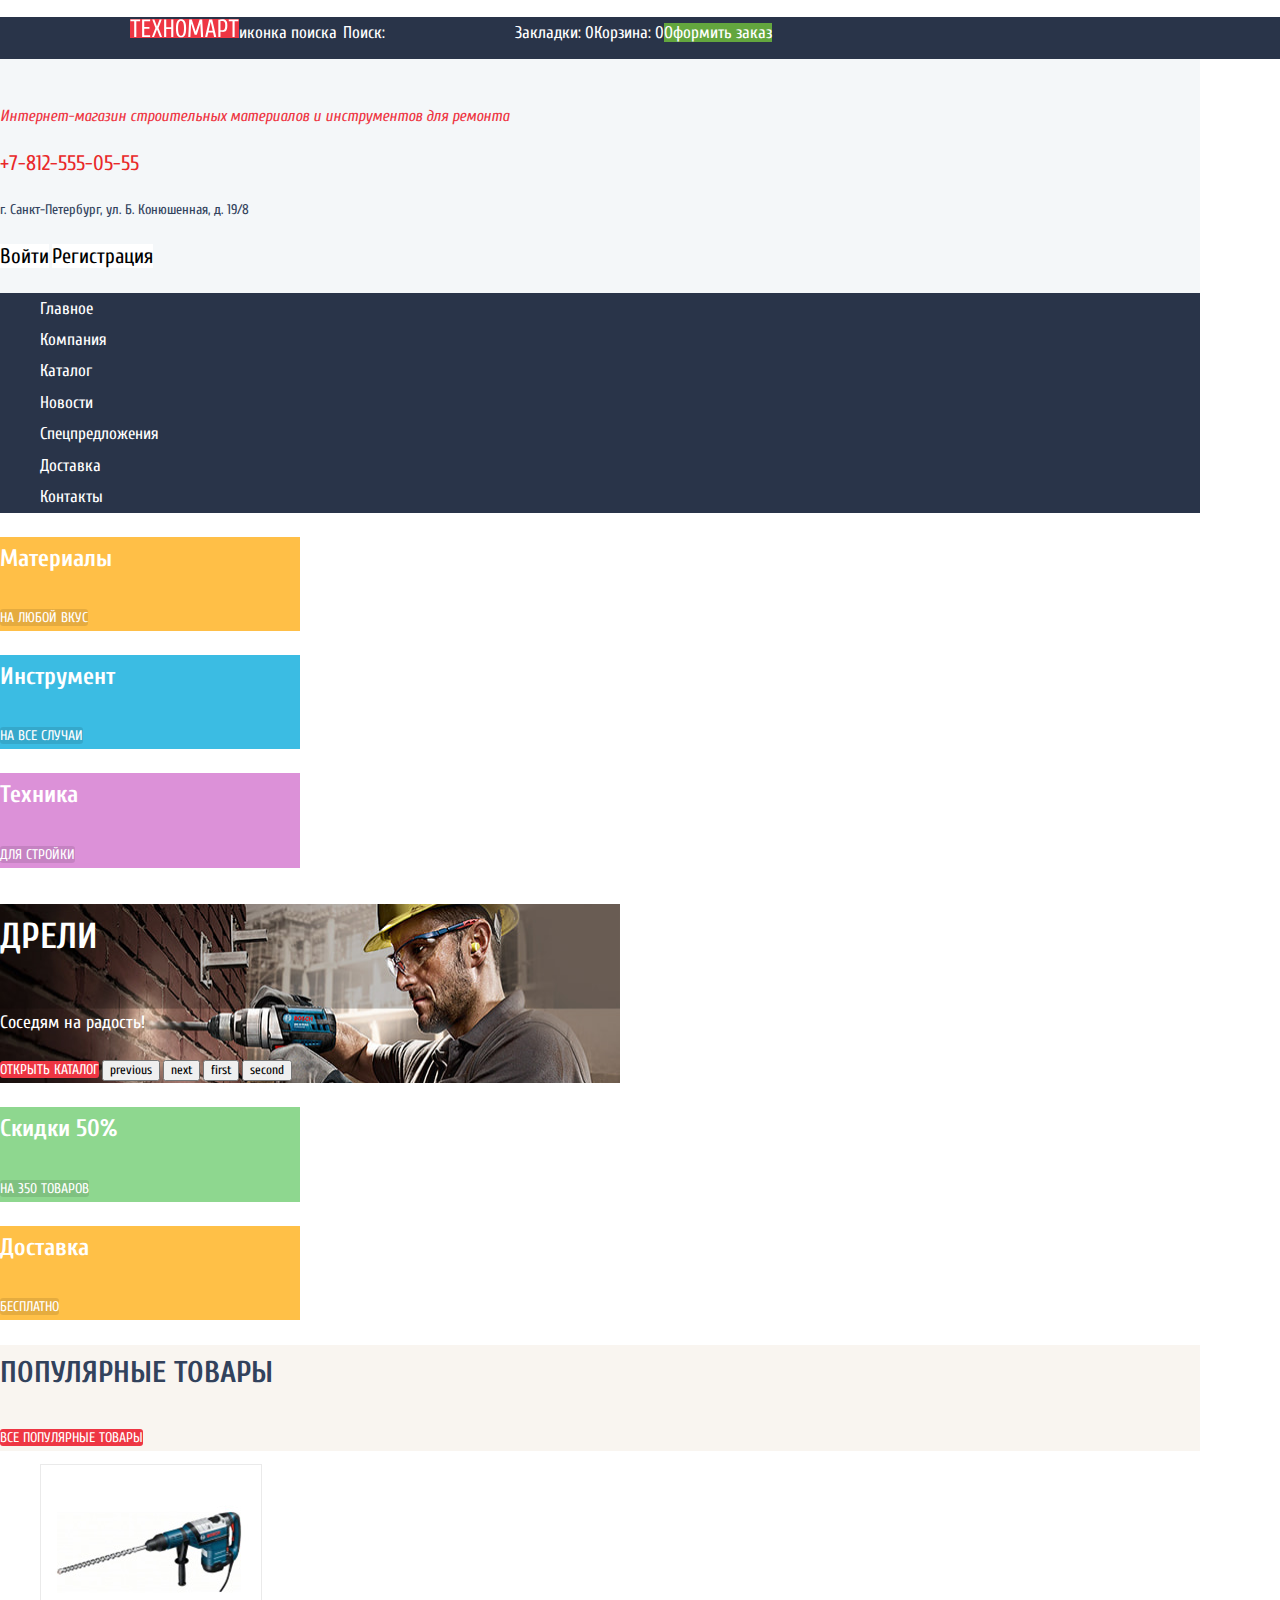
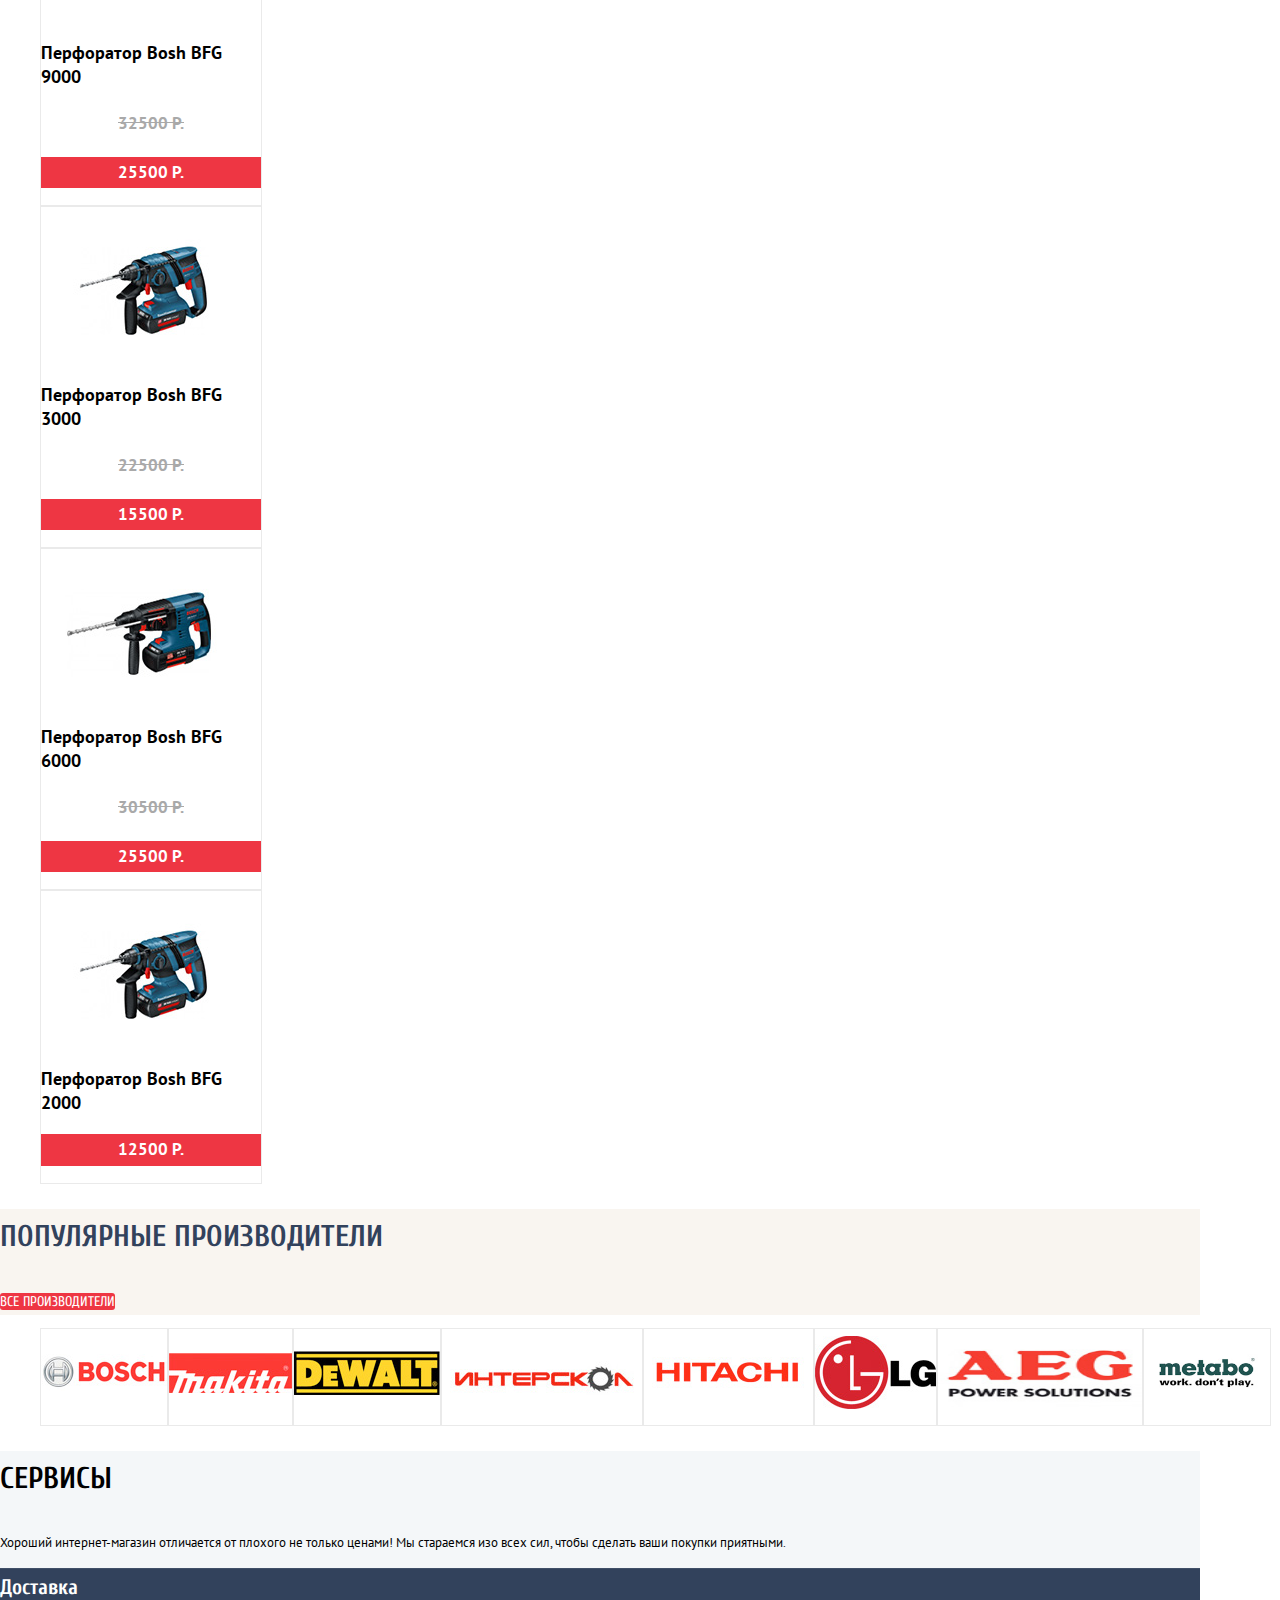
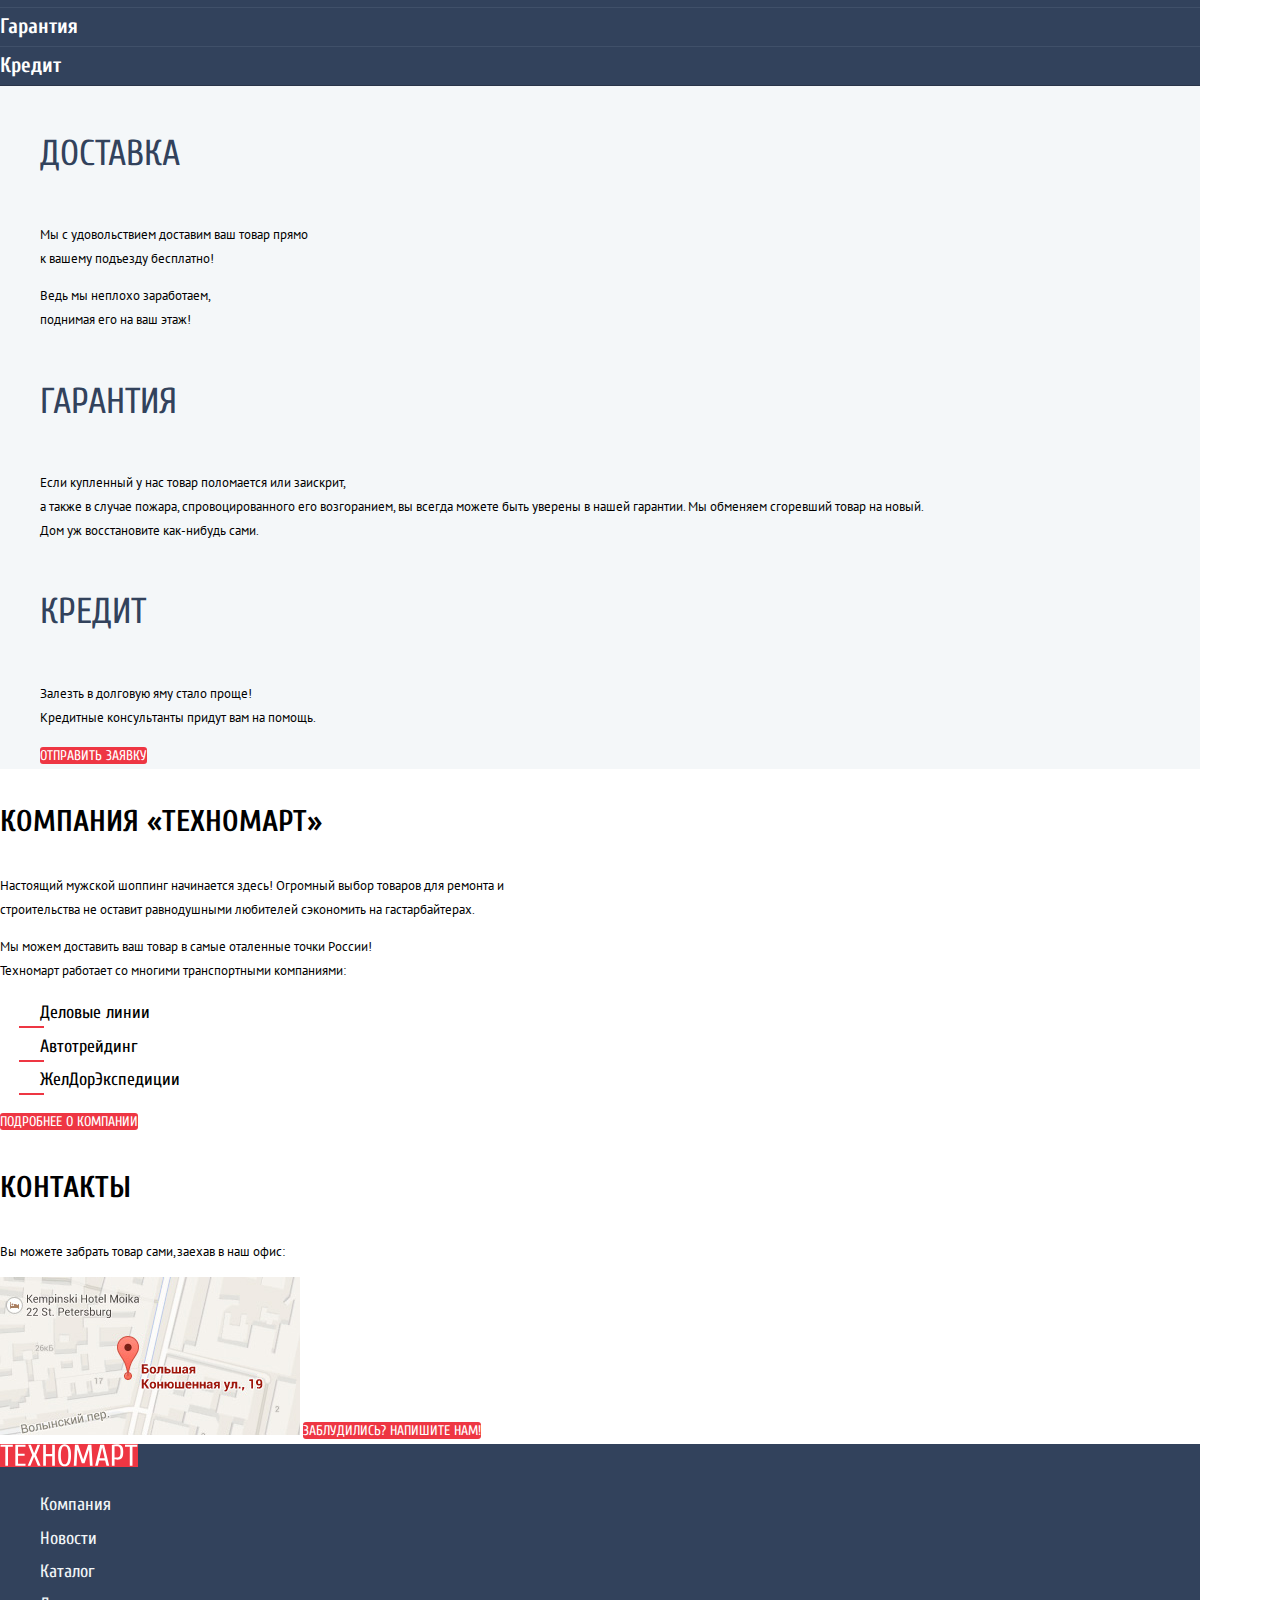
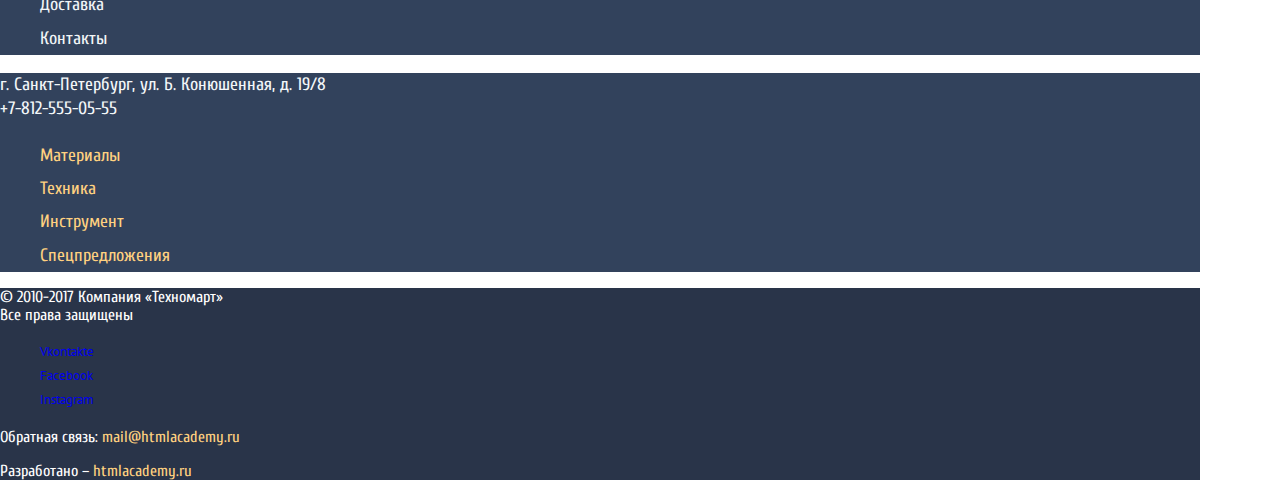
<file: index.html>
<!DOCTYPE html>
<html lang="ru">
<head>
  <title>Техномарт</title>
  <meta charset="utf-8">
  <link rel="stylesheet" href="css/normalize.css">
  <link rel="stylesheet" href="css/style.css">
  <link href="https://fonts.googleapis.com/css?family=PT+Sans:400,400i,700&display=swap&subset=cyrillic" rel="stylesheet">
  <link href="https://fonts.googleapis.com/css?family=Cuprum:400,400i,700&display=swap&subset=cyrillic" rel="stylesheet">
</head>
<body>
  <header class="header">
    <ul class="user-navigation">
      <li class="user-nav-item">
        <a href="index.html">
          <img class="logo" src="img/logo-technomart.svg" width="109px" height="19px" alt="Логотип магазина Техномарт">
        </a>
      </li>
      <li class="user-nav-item">
        <a href="#">
          <form method="get" action="https://echo.htmlacademy.ru">
            <label for="search">иконка поиска</label>
            <input class="search" type="search" id="search" name="search" placeholder="Поиск:">
          </form>
        </a>
      </li>
      <li class="user-nav-item">
        <a class="favourites" href="#">
          Закладки: 0
        </a>
      </li>
      <li class="user-nav-item">
        <a class="cart" href="#">
          Корзина: 0
        </a>
      </li>
      <li class="user-nav-item">
        <a class="order" href="#">
          Оформить заказ
        </a>
      </li>
    </ul>
    <p class="header-description">
      Интернет-магазин строительных материалов и инструментов для ремонта
    </p>
    <div class="header-contacts">
      <a href="tel:+78125550555">+7-812-555-05-55</a>
      <p>г. Санкт-Петербург, ул. Б. Конюшенная, д. 19/8</p>
    </div>
    <div class="personal-account">
      <a href="#">Войти</a>
      <a href="#">Регистрация</a>
    </div>
    <nav>
      <ul class="site-navigation">
        <li><a class="nav-item" href="index.html" >Главное</a></li>
        <li><a class="nav-item" href="#">Компания</a></li>
        <li><a class="nav-item" href="catalog.html">Каталог</a></li>
        <li><a class="nav-item" href="#">Новости</a></li>
        <li><a class="nav-item" href="#">Спецпредложения</a></li>
        <li><a class="nav-item" href="#">Доставка</a></li>
        <li><a class="nav-item" href="#">Контакты</a></li>
      </ul>
    </nav>
  </header>
  <main class="container-index">
    <h1 class="visually-hidden">Магазин строительной техники и материалов Техномарт</h1>
    <section class="promo-block">
      <h2 class="visually-hidden">Товары и услуги</h2>
      <div class="materials promo new">
        <p class="promo-text">Материалы<p>
          <a class="button-promo" href="#">На любой вкус</a>
        </div>
        <div class="tools promo">
          <p class="promo-text">Инструмент</p>
          <a class="button-promo" href="#">На все случаи</a>
        </div>
        <div class="technics promo">
          <p class="promo-text">Техника</p>
          <a class="button-promo" href="#">Для стройки</a>
        </div>
        <div class="slider">
          <p class="slider-title">Дрели</p>
          <p class="slider-text">Соседям на радость!</p>
          <a class="button-red" href="#">Открыть каталог</a>
          <button type="button">previous</button>
          <button type="button">next</button>
          <button type="button">first</button>
          <button type="button">second</button>
        </div>
        <div class="sale promo">
          <p class="promo-text">Скидки 50%</p>
          <a class="button-promo" href="#">На 350 товаров</a>
        </div>
        <div class="delivery promo">
          <p class="promo-text">Доставка</p>
          <a class="button-promo" href="#">Бесплатно</a>
        </div>
      </section>
      <section class="popular-items">
        <div class="index-titles">
          <h2 class="subtitle">Популярные товары</h2>
          <a class="button-red" href="#">Все популярные товары</a>
        </div>
        <ul class="items-list">
          <li class="item">
            <a href="#">
              <img src="img/1-item-image.jpg" width="218px" height="170px" alt="Синий перфоратор Bosh BFG 9000 с красным логотипом">
            </a>
            <a class="item-name" href="#">Перфоратор Bosh BFG 9000</a>
            <p class="old-price">
              <del>32500 Р.</del>
            </p>
            <p class="price">
              25500 Р.
            </p>
          </li>
          <li class="item">
            <a href="#">
              <img src="img/2-item-image.jpg" width="218px" height="170px" alt="Синий перфоратор Bosh BFG 3000 с красным логотипом">
            </a>
            <a href="#" class="item-name">Перфоратор Bosh BFG 3000</a>
            <p class="old-price">
              <del>22500 Р.</del>
            </p>
            <p class="price">
              15500 Р.
            </p>
          </li>
          <li class="item">
            <a href="#">
              <img src="img/3-item-image.jpg" width="218px" height="170px" alt="Синий перфоратор Bosh BFG 6000 с красным логотипом">
            </a>
            <a href="#" class="item-name">Перфоратор Bosh BFG 6000</a>
            <p class="old-price">
              <del>30500 Р.</del>
            </p>
            <p class="price">
              25500 Р.
            </p>
          </li>
          <li  class="item new">
            <a href="#">
              <img src="img/2-item-image.jpg" width="218px" height="170px" alt="Синий перфоратор Bosh BFG 2000 с красным логотипом">
            </a>
            <a href="#" class="item-name">Перфоратор Bosh BFG 2000</a>
            <p class="price">
              12500 Р.
            </p>
          </li>
        </ul>
      </section>
      <section class="popular-brands">
        <div class="index-titles">
          <h2 class="subtitle">Популярные производители</h2>
          <a class="button-red" href="#">Все производители</a>
        </div>
        <ul class="brands-list">
          <li class="brand">
            <a href="#">
              <img src="img/bosch.jpg" width ="126px" height="37px" alt="логотип компании Bosh">
            </a>
          </li>
          <li class="brand">
            <a href="#">
              <img src="img/makita.jpg" width ="123px" height="40px" alt="логотип компании Makita">
            </a>
          </li>
          <li class="brand">
            <a href="#">
              <img src="img/de-walt.jpg" width ="146px" height="44px" alt="логотип компании Dewalt">
            </a>
          </li>
          <li class="brand">
            <a href="#">
              <img src="img/interskol.jpg" width ="200px" height="88px" alt="логотип компании Интерскол">
            </a>
          </li>
          <li class="brand">
            <a href="#">
              <img src="img/hitachi.jpg" width ="169px" height="31px" alt="логотип компании Hitachi">
            </a>
          </li>
          <li class="brand">
            <a href="#">
              <img src="img/lg.jpg" width ="121px" height="73px" alt="логотип компании LG">
            </a>
          </li>
          <li class="brand">
            <a href="#">
              <img src="img/aeg.jpg" width ="204px" height="69px" alt="логотип компании AEG">
            </a>
          </li>
          <li class="brand">
            <a href="#">
              <img src="img/metabo.jpg" width ="126px" height="37px" alt="логотип компании Metabo">
            </a>
          </li>
        </ul>
      </section>
      <section class="services">
        <h2 class="subtitle">Сервисы</h2>
        <p>
          Хороший интернет-магазин отличается от плохого не только ценами!
          Мы стараемся изо всех сил, чтобы сделать ваши покупки приятными.
        </p>
        <dl class="services-list">
          <dt>Доставка</dt>
          <dt>Гарантия</dt>
          <dt>Кредит</dt>
          <dd>
            <p class="service-name">Доставка</p>
            <p>
              Мы с удовольствием доставим ваш товар прямо<br>
              к вашему подъезду бесплатно!
            </p>
            <p>
              Ведь мы неплохо заработаем,<br>
              поднимая его на ваш этаж!
            </p>
          </dd>
          <dd>
            <p class="service-name">Гарантия</p>
            <p>
              Если купленный у нас товар поломается или заискрит,<br>
              а также в случае пожара, спровоцированного его возгоранием,
              вы всегда можете быть уверены в нашей гарантии. Мы обменяем
              сгоревший товар на новый.<br>
              Дом уж восстановите как-нибудь сами.
            </p>
          </dd>
          <dd>
            <p class="service-name">Кредит</p>
            <p>
              Залезть в долговую яму стало проще!<br>
              Кредитные консультанты придут вам на помощь.
            </p>
            <a  class="button-red" href="#">Отправить заявку</a>
          </dd>
        </dl>
      </section>
      <section class="main-description">
        <h2 class="subtitle">Компания «Техномарт»</h2>
        <p>
          Настоящий мужской шоппинг начинается здесь! Огромный выбор товаров для ремонта и<br> строительства не оставит равнодушными любителей сэкономить на гастарбайтерах.
        </p>
        <p>
          Мы можем доставить ваш товар в самые оталенные точки России!<br>Техномарт работает со многими транспортными компаниями:
        </p>
        <ul class="delivery-companies">
          <li>Деловые линии</li>
          <li>Автотрейдинг</li>
          <li>ЖелДорЭкспедиции</li>
        </ul>
        <a class="button-red" href="#">
          Подробнее о компании
        </a>
      </section>
      <section class="main-contacts">
        <h2 class="subtitle">Контакты</h2>
        <p>
          Вы можете забрать товар сами,заехав в наш офис:
        </p>
        <a href="#">
          <img src="img/map.jpg" width ="300px" height="158px" alt="Офис компании по адресу ул. Большая Конюшенная 19/8, Санкт-Петербург">
        </a>
        <a class="button-red" href="#">
          Заблудились? Напишите нам!
        </a>
      </section>
    </main>
    <footer class="footer">
      <div class="footer-columns">
        <a href="index.html">
          <img class="logo" src="img/logo-technomart.svg" width="138px" height="23px" alt="Логотип магазина Техномарт">
        </a>
        <ul class="footer-site-navigation">
          <li><a href="#">Компания</a></li>
          <li><a href="#">Новости</a></li>
          <li><a href="catalog.html">Каталог</a></li>
          <li><a href="#">Доставка</a></li>
          <li><a href="#">Контакты</a></li>
        </ul>
      </div>
      <div class="footer-columns">
        <p>
          г. Санкт-Петербург, ул. Б. Конюшенная, д. 19/8<br>+7-812-555-05-55
        </p>
        <ul class="footer-catalog-navigation">
          <li><a href="#">Материалы</a></li>
          <li><a href="#">Техника</a></li>
          <li><a href="#">Инструмент</a></li>
          <li><a href="#">Спецпредложения</a></li>
        </ul>
      </div>
      <div class="footer-bottom">
        <p>
          © 2010-2017 Компания «Техномарт»<br>Все права защищены
        </p>
        <ul class="social">
          <li><a href="#">Vkontakte</a></li>
          <li><a href="#">Facebook</a></li>
          <li><a href="#">Instagram</a></li>
        </ul>
        <p class="references">
          Обратная связь:
          <a href="#">mail@htmlacademy.ru</a>
        </p>
        <p class="references">
          Разработано –
          <a href="#">htmlacademy.ru</a>
        </p>
      </div>
    </footer>
    <!--
      <section class="modal modal-map">
        <p>
          <img src="img/map-big.jpg" width="940" height="446.2" alt="Офис компании по адресу ул. Большая Конюшенная 19/8, Санкт-Петербург">
        </p>
        <button class="modal-close" type="button">
          Закрыть
        </button>
      </section>
      <section class="modal modal-feedback">
        <form class="form-feedback" action="https://echo.htmlacademy.ru" method="post">
          <p>
            <label for="feedbak-name">Ваше имя:</label>
            <input id="feedback-name" type="text" name="name" placeholder="Имя Фамилия">
          </p>
          <p>
            <label for="feedback-email">Ваш e-mail:</label>
            <input id="feedback-email" type="email" name="e-mail" placeholder="email@example.com">
          </p>
          <p>
            <label for="feedback-comment-field">Текст письма:</label>
            <textarea name="comment" id="feedback-comment-field" rows="10" placeholder="В свободной форме"></textarea>
          </p>
        </form>
        <button class="button-red" type="submit">Отправить</button>
        <button class="modal-close" type="button">
          Закрыть
        </button>
      </section>
    -->
  </body>
  </html>
</file>
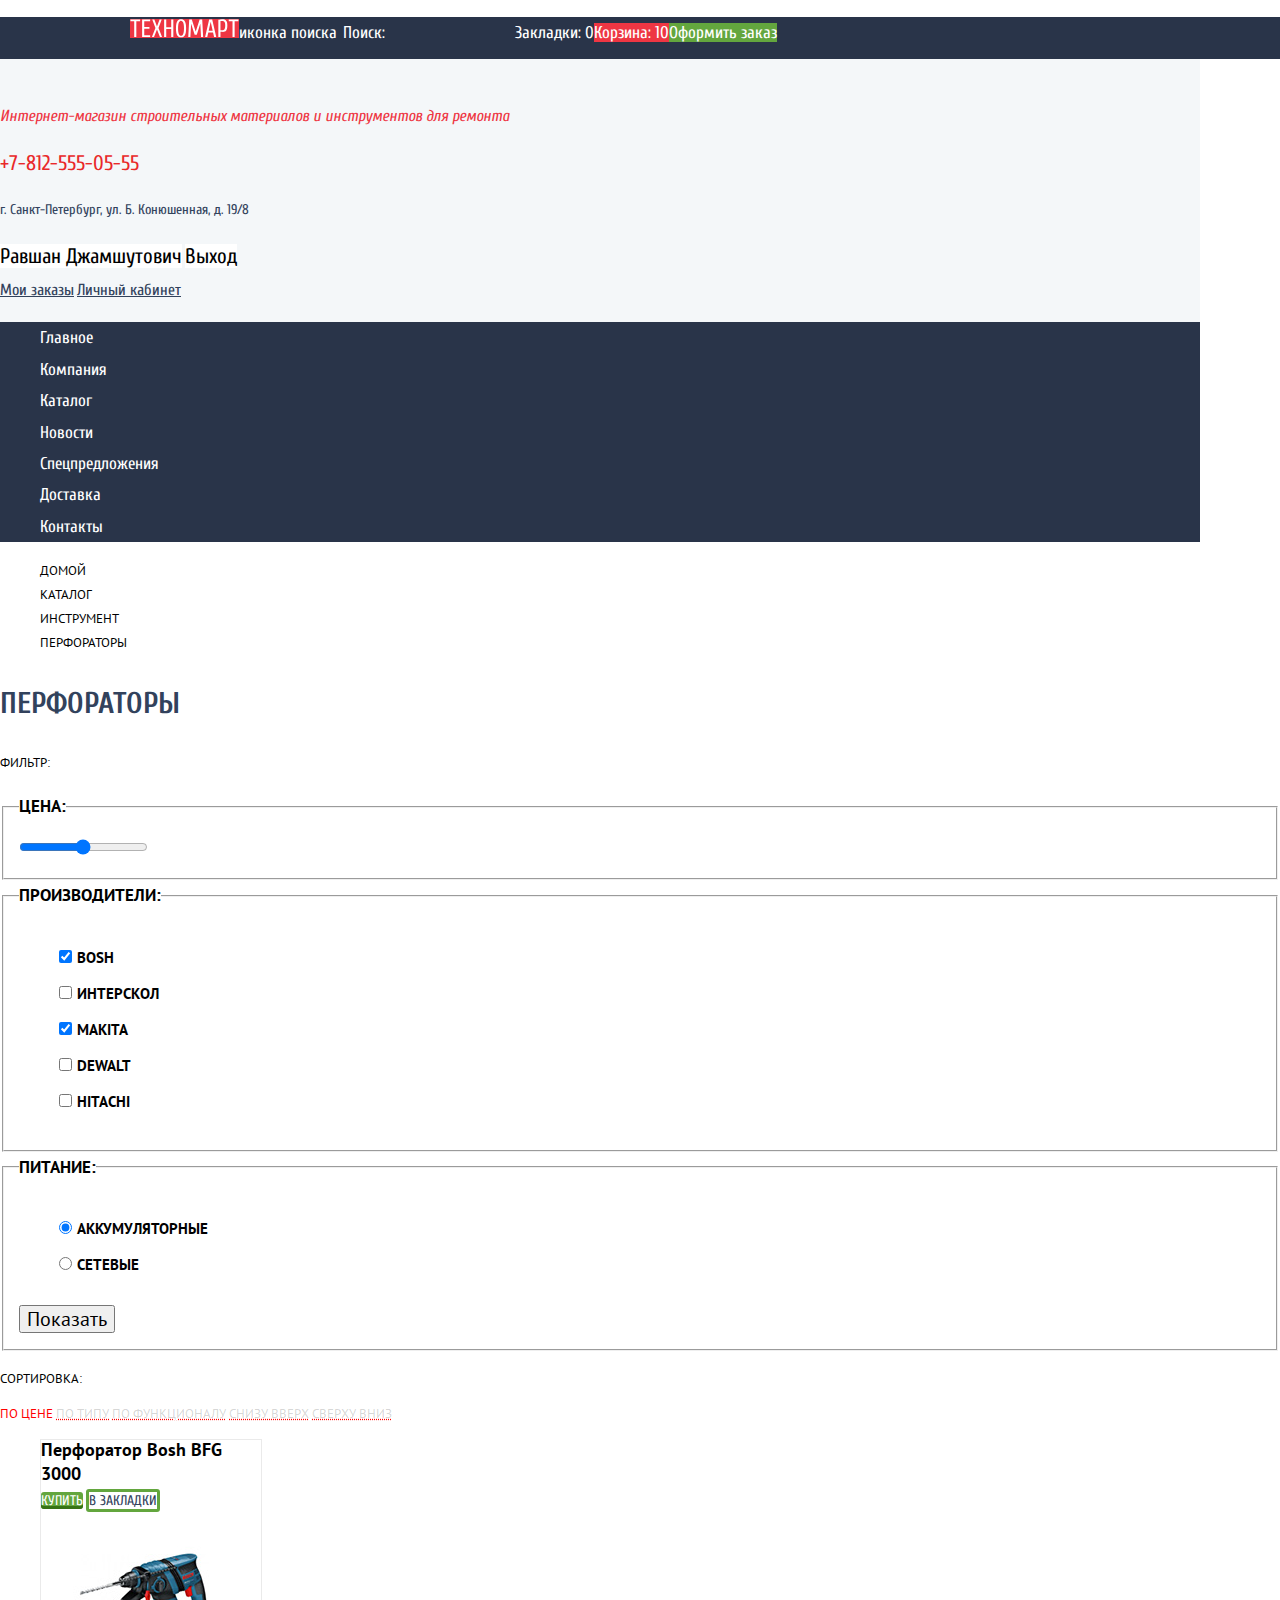
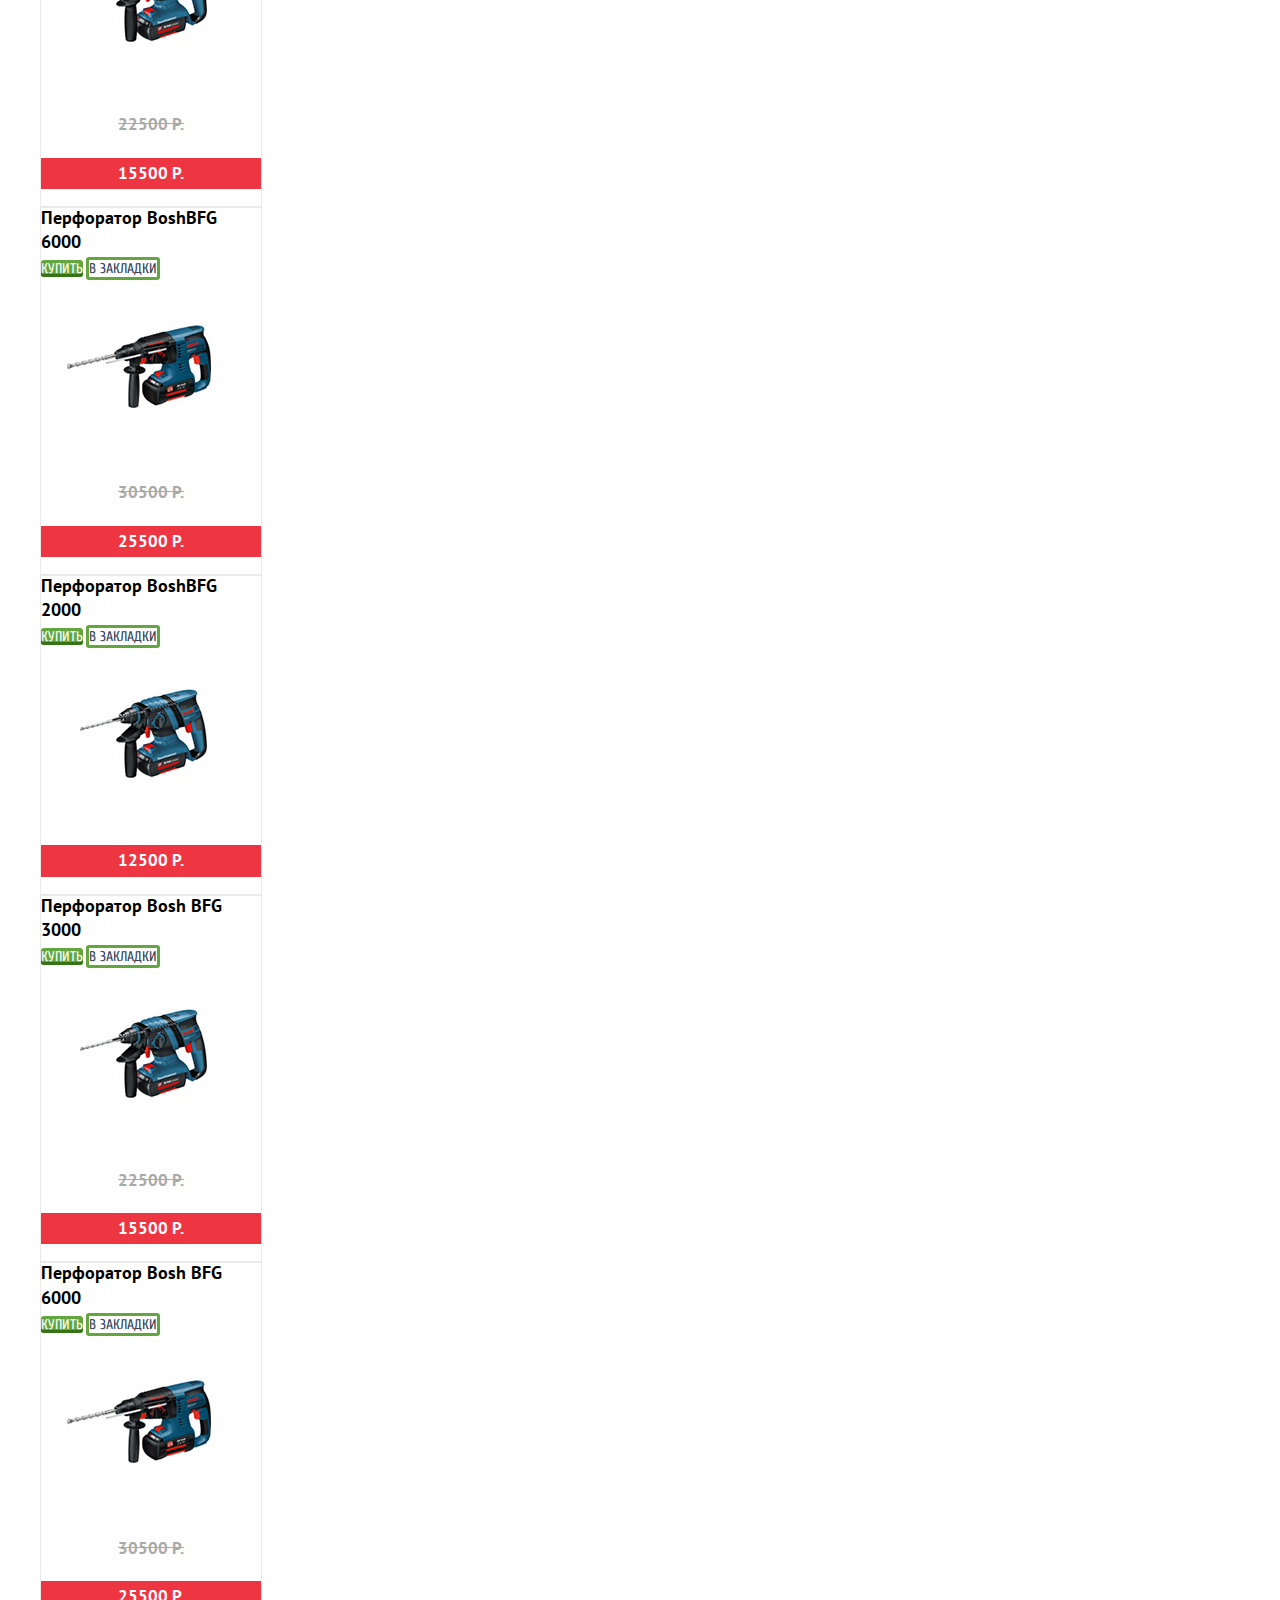
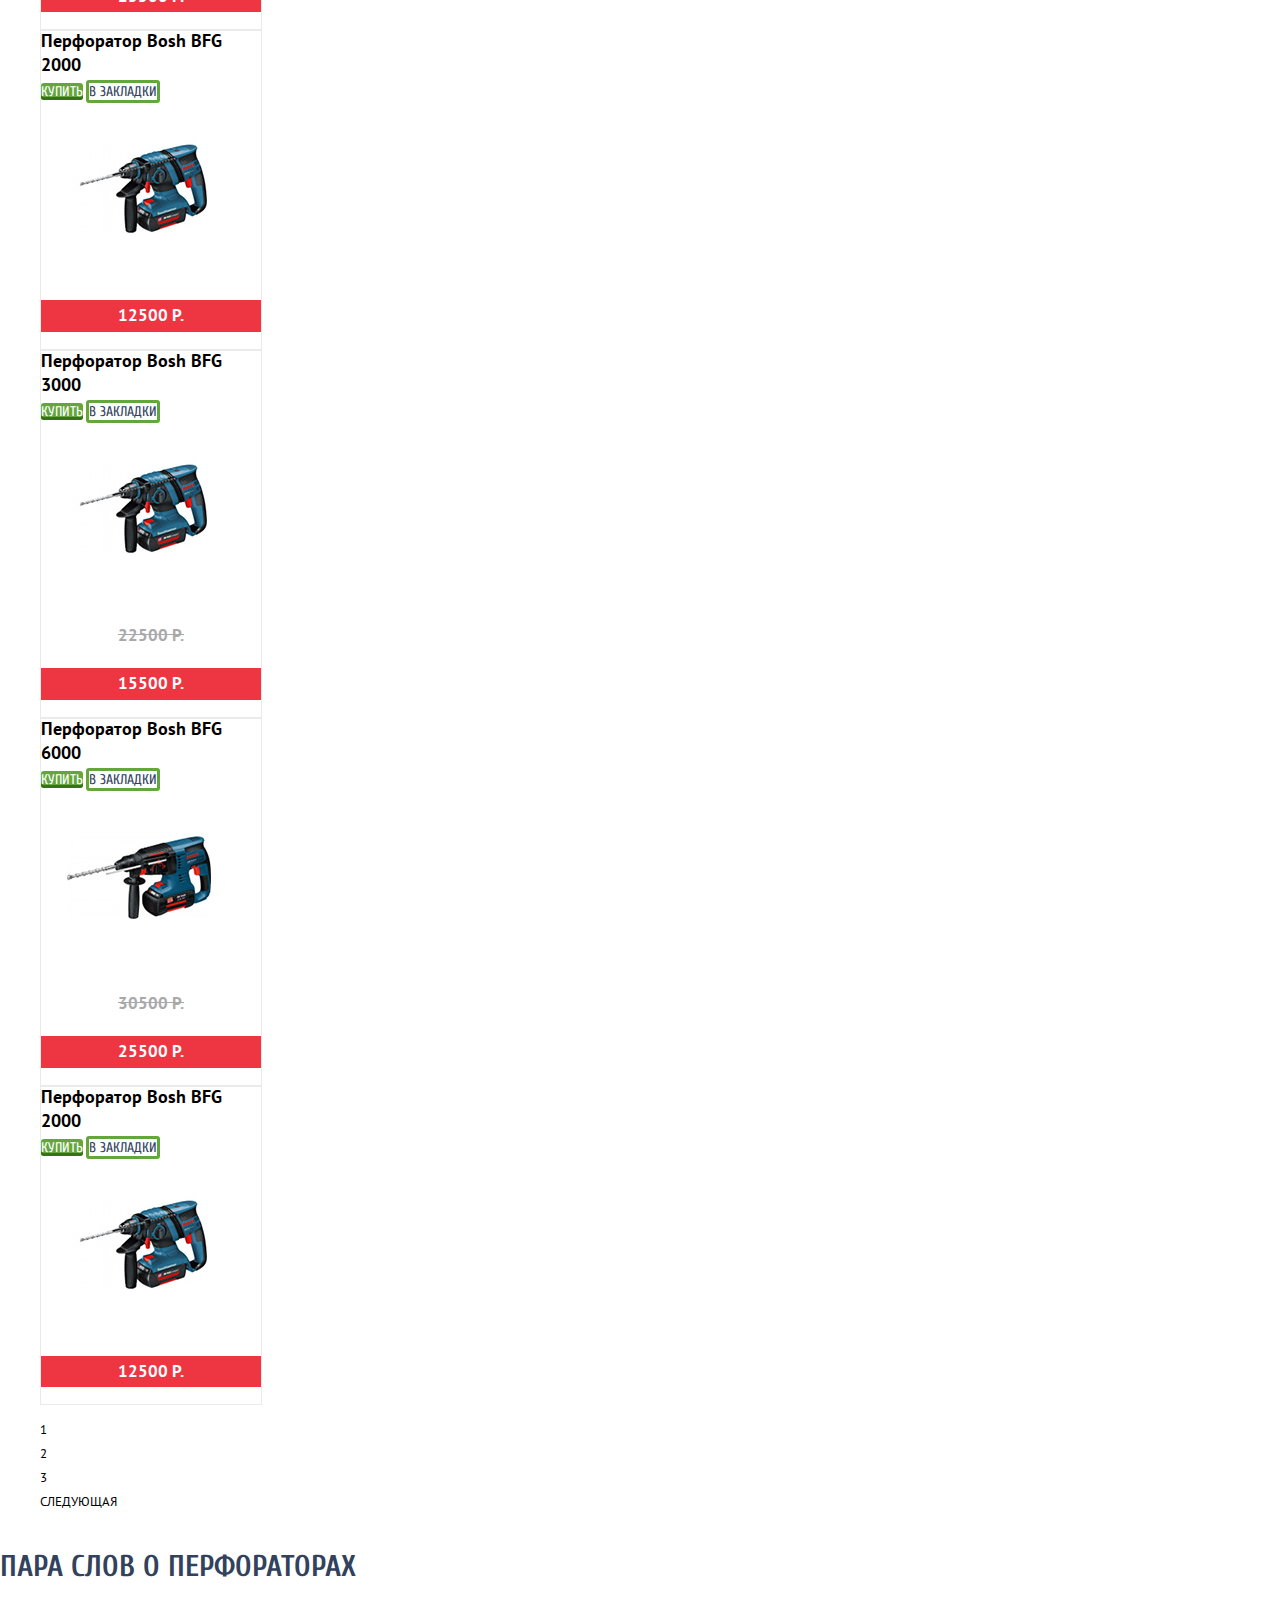
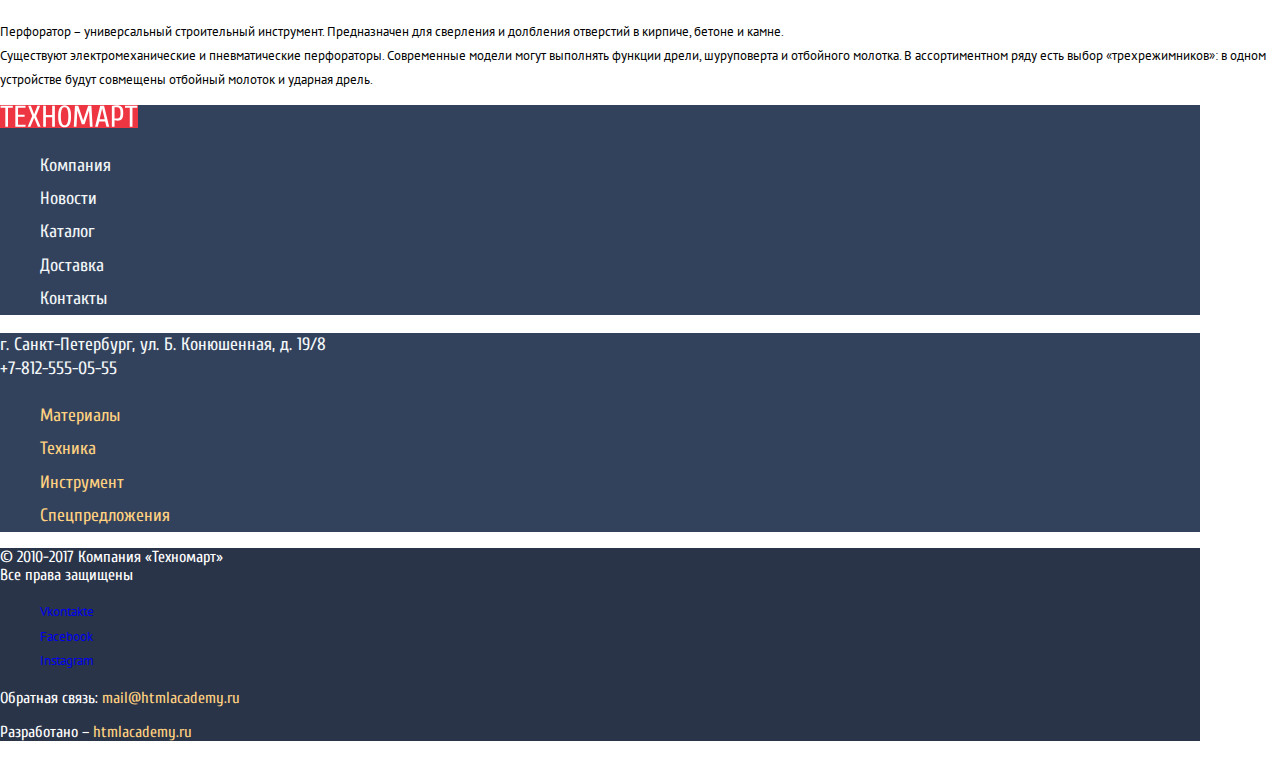
<file: catalog.html>
<!DOCTYPE html>
<html lang="ru">
<head>
  <title>Каталог. Перфораторы</title>
  <meta charset="utf-8">
  <link rel="stylesheet" href="css/normalize.css">
  <link rel="stylesheet" href="css/style.css">
  <link href="https://fonts.googleapis.com/css?family=PT+Sans:400,400i,700&display=swap&subset=cyrillic" rel="stylesheet">
  <link href="https://fonts.googleapis.com/css?family=Cuprum:400,400i,700&display=swap&subset=cyrillic" rel="stylesheet">
</head>
<body>
  <header class="header">
    <ul class="user-navigation">
    <li class="user-nav-item">
      <a href="index.html">
        <img class="logo" src="img/logo-technomart.svg" width="109px" height="19px" alt="Логотип магазина Техномарт">
      </a>
    </li>
    <li class="user-nav-item">
      <a href="#">
        <form method="get" action="https://echo.htmlacademy.ru">
          <label for="search">иконка поиска</label>
          <input class="search" type="search" id="search" name="search" placeholder="Поиск:">
        </form>
      </a>
    </li>
    <li class="user-nav-item">
      <a class="favourites" href="#">
        Закладки: 0
      </a>
    </li>
    <li class="user-nav-item">
      <a class="cart cart-full" href="#">
        Корзина: 10
      </a>
    </li>
    <li class="user-nav-item">
      <a class="order" href="#">
        Оформить заказ
      </a>
    </li>
  </ul>
  <p class="header-description">
    Интернет-магазин строительных материалов и инструментов для ремонта
  </p>
  <div class="header-contacts">
    <a href="#">+7-812-555-05-55</a>
    <p>г. Санкт-Петербург, ул. Б. Конюшенная, д. 19/8</p>
  </div>
  <div class="personal-account">
    <a href="#" class="logged-in">Равшан Джамшутович</a>
    <a href="#">Выход</a>
  </div>
  <div class="personal-links">
    <a href="#">Мои заказы</a>
    <a href="#">Личный кабинет</a>
  </div>
  <nav>
    <ul class="site-navigation">
      <li><a class="nav-item" href="index.html" >Главное</a></li>
      <li><a class="nav-item" href="#">Компания</a></li>
      <li><a class="nav-item" href="catalog.html">Каталог</a></li>
      <li><a class="nav-item" href="#">Новости</a></li>
      <li><a class="nav-item" href="#">Спецпредложения</a></li>
      <li><a class="nav-item" href="#">Доставка</a></li>
      <li><a class="nav-item" href="#">Контакты</a></li>
    </ul>
  </nav>
</header>
<main class="container">
  <ul class="breadcrumb">
    <li><a href="index.html">Домой</a></li>
    <li><a href="#">Каталог</a></li>
    <li><a href="#">Инструмент</a></li>
    <li><a href="#">Перфораторы</a></li>
  </ul>
  <h1 class="subtitle">Перфораторы</h1>
  <aside class="filter">
    <h2 class="filter-headline">Фильтр:<h2>
    <form class="filter-form" method="get" action="https://echo.htmlacademy.ru">
      <fieldset>
        <legend>Цена:</legend>
        <input type="range" name="price" id="filter-price" min="0" max="35000">
      </fieldset>
      <fieldset>
        <legend>Производители:</legend>
        <ul class="filter-brands-list">
          <li>
            <input type="checkbox" name="Bosh" id="filter-Bosh" checked>
            <label for="filter-Bosh">Bosh</label>
          </li>
          <li>
            <input type="checkbox" name="Interskol" id="filter-Interskol">
            <label for="filter-Interskol">Интерскол</label>
          </li>
          <li>
            <input type="checkbox" name="Makita" id="filter-Makita" checked>
            <label for="filter-Makita">Makita</label>
          </li>
          <li>
            <input type="checkbox" name="Dewalt" id="filter-Dewalt">
            <label for="filter-Dewalt">Dewalt</label>
          </li>
          <li>
            <input type="checkbox" name="Hitachi" id="filter-Hitachi">
            <label for="filter-Hitachi">Hitachi</label>
          </li>
        </ul>
      </fieldset>
      <fieldset>
        <legend>Питание:</legend>
        <ul class="filter-power-list">
          <li>
            <input type="radio" name="power-type" value="battery" id="filter-battery" checked>
            <label for="filter-battery">Аккумуляторные</label>
          </li>
          <li>
            <input type="radio" name="power-type" value="mains" id="filter-mains">
            <label for="filter-mains">Сетевые</label>
          </li>
        </ul>
        <button type="submit">Показать</button>
      </fieldset>
    </form>
  </aside>

  <aside class="sorting">
    <h2>Сортировка:</h2>
    <a href="#" class="active">По цене</a>
    <a href="#">По типу</a>
    <a href="#">По функционалу</a>
    <a href="#">Снизу вверх</a>
    <a href="#">Сверху вниз</a>
  </aside>
  <section>
    <h2 class="visually-hidden">Список перфораторов</h2>
    <ul class="items-list">
      <li class="item">
        <a href="#" class="item-name">Перфоратор Bosh BFG 3000</a>
        <div class="item-options">
          <a href="#" class="button-buy">Купить</a>
          <a href="#" class="button-save">В закладки</a>
        </div>
        <a href="#">
          <img src="img/2-item-image.jpg" alt="Синий перфоратор Bosh BFG 3000 с красным логотипом">
        </a>
        <p class="old-price">
          <del>22500 Р.</del>
        </p>
        <p class="price">
          15500 Р.
        </p>
      </li>
      <li class="item">
        <a href="#" class="item-name">Перфоратор BoshBFG 6000</a>
        <div class="item-options">
          <a href="#" class="button-buy">Купить</a>
          <a href="#" class="button-save">В закладки</a>
        </div>
        <a href="#">
          <img src="img/3-item-image.jpg" alt="Синий перфоратор Bosh BFG 6000 с красным логотипом">
        </a>
        <p class="old-price">
          <del>30500 Р.</del>
        </p>
        <p class="price">
          25500 Р.
        </p>
      </li>
      <li class="new item">
        <a href="#" class="item-name">Перфоратор BoshBFG 2000</a>
        <div class="item-options">
          <a href="#" class="button-buy">Купить</a>
          <a href="#" class="button-save">В закладки</a>
        </div>
        <a href="#">
          <img src="img/2-item-image.jpg" alt="Синий перфоратор Bosh BFG 3000 с красным логотипом">
        </a>
        <p class="price">
          12500 Р.
        </p>
      </li>
      <li class="item">
        <a href="#" class="item-name">Перфоратор Bosh BFG 3000</a>
        <div class="item-options">
          <a href="#" class="button-buy">Купить</a>
          <a href="#" class="button-save">В закладки</a>
        </div>
        <a href="#">
          <img src="img/2-item-image.jpg" alt="Синий перфоратор Bosh BFG 3000 с красным логотипом">
        </a>
        <p class="old-price">
          <del>22500 Р.</del>
        </p>
        <p class="price">
          15500 Р.
        </p>
      </li>
      <li class="item new">
        <a href="#" class="item-name">Перфоратор Bosh BFG 6000</a>
        <div class="item-options">
          <a href="#" class="button-buy">Купить</a>
          <a href="#" class="button-save">В закладки</a>
        </div>
        <a href="#">
          <img src="img/3-item-image.jpg" alt="Синий перфоратор Bosh BFG 6000 с красным логотипом">
        </a>
        <p class="old-price">
          <del>30500 Р.</del>
        </p>
        <p class="price">
          25500 Р.
        </p>
      </li>
      <li class="item">
        <a href="#" class="item-name">Перфоратор Bosh BFG 2000</a>
        <div class="item-options">
          <a href="#" class="button-buy">Купить</a>
          <a href="#" class="button-save">В закладки</a>
        </div>
        <a href="#">
          <img src="img/2-item-image.jpg" alt="Синий перфоратор Bosh BFG 2000 с красным логотипом">
        </a>
        <p class="price">
          12500 Р.
        </p>
      </li>
      <li class="item new">
        <a href="#" class="item-name">Перфоратор Bosh BFG 3000</a>
        <div class="item-options">
          <a href="#" class="button-buy">Купить</a>
          <a href="#" class="button-save">В закладки</a>
        </div>
        <a href="#">
          <img src="img/2-item-image.jpg" alt="Синий перфоратор Bosh BFG 3000 с красным логотипом">
        </a>
        <p class="old-price">
          <del>22500 Р.</del>
        </p>
        <p class="price">
          15500 Р.
        </p>
      </li>
      <li class="item">
        <a href="#" class="item-name">Перфоратор Bosh BFG 6000</a>
        <div class="item-options">
          <a href="#" class="button-buy">Купить</a>
          <a href="#" class="button-save">В закладки</a>
        </div>
        <a href="#">
          <img src="img/3-item-image.jpg" alt="Синий перфоратор Bosh BFG 6000 с красным логотипом">
        </a>
        <p class="old-price">
          <del>30500 Р.</del>
        </p>
        <p class="price">
          25500 Р.
        </p>
      </li>
      <li class="item">
        <a href="#" class="item-name">Перфоратор Bosh BFG 2000</a>
        <div class="item-options">
          <a href="#" class="button-buy">Купить</a>
          <a href="#" class="button-save">В закладки</a>
        </div>
        <a href="#">
          <img src="img/2-item-image.jpg" alt="Синий перфоратор Bosh BFG 2000 с красным логотипом">
        </a>
        <p class="price">
          12500 Р.
        </p>
      </li>
    </ul>
    <ul class="pagination">
      <li class="pagination-item"><a>1</a></li>
      <li class="pagination-item"><a href="#">2</a></li>
      <li class="pagination-item"><a href="#">3</a></li>
      <li class="pagination-item"><a href="#">Следующая</a></li>
    </ul>
  </section>
  <section>
    <h2 class="subtitle">Пара слов о перфораторах</h2>
    <p>
      Перфоратор – универсальный строительный инструмент. Предназначен для сверления и долбления отверстий в кирпиче, бетоне и камне.<br>
      Существуют электромеханические и пневматические перфораторы. Современные модели могут выполнять функции дрели, шуруповерта и отбойного молотка.
      В ассортиментном ряду есть выбор «трехрежимников»: в одном устройстве будут совмещены отбойный молоток и ударная дрель.
    </p>
  </section>
</main>
<footer class="footer">
  <div class="footer-columns">
    <a href="index.html">
      <img class="logo" src="img/logo-technomart.svg" width="138px" height="23px" alt="Логотип магазина Техномарт">
    </a>
    <ul class="footer-site-navigation">
      <li><a href="#">Компания</a></li>
      <li><a href="#">Новости</a></li>
      <li><a href="catalog.html">Каталог</a></li>
      <li><a href="#">Доставка</a></li>
      <li><a href="#">Контакты</a></li>
    </ul>
  </div>
  <div class="footer-columns">
    <p>
      г. Санкт-Петербург, ул. Б. Конюшенная, д. 19/8<br>+7-812-555-05-55
    </p>
    <ul class="footer-catalog-navigation">
      <li><a href="#">Материалы</a></li>
      <li><a href="#">Техника</a></li>
      <li><a href="#">Инструмент</a></li>
      <li><a href="#">Спецпредложения</a></li>
    </ul>
  </div>
  <div class="footer-bottom">
    <p>
      © 2010-2017 Компания «Техномарт»<br>Все права защищены
    </p>
    <ul class="social">
      <li><a href="#">Vkontakte</a></li>
      <li><a href="#">Facebook</a></li>
      <li><a href="#">Instagram</a></li>
    </ul>
    <p class="references">
      Обратная связь:
      <a href="#">mail@htmlacademy.ru</a>
    </p>
    <p class="references">
      Разработано –
      <a href="#">htmlacademy.ru</a>
    </p>
  </div>
</footer>
</body>
</html>
</file>
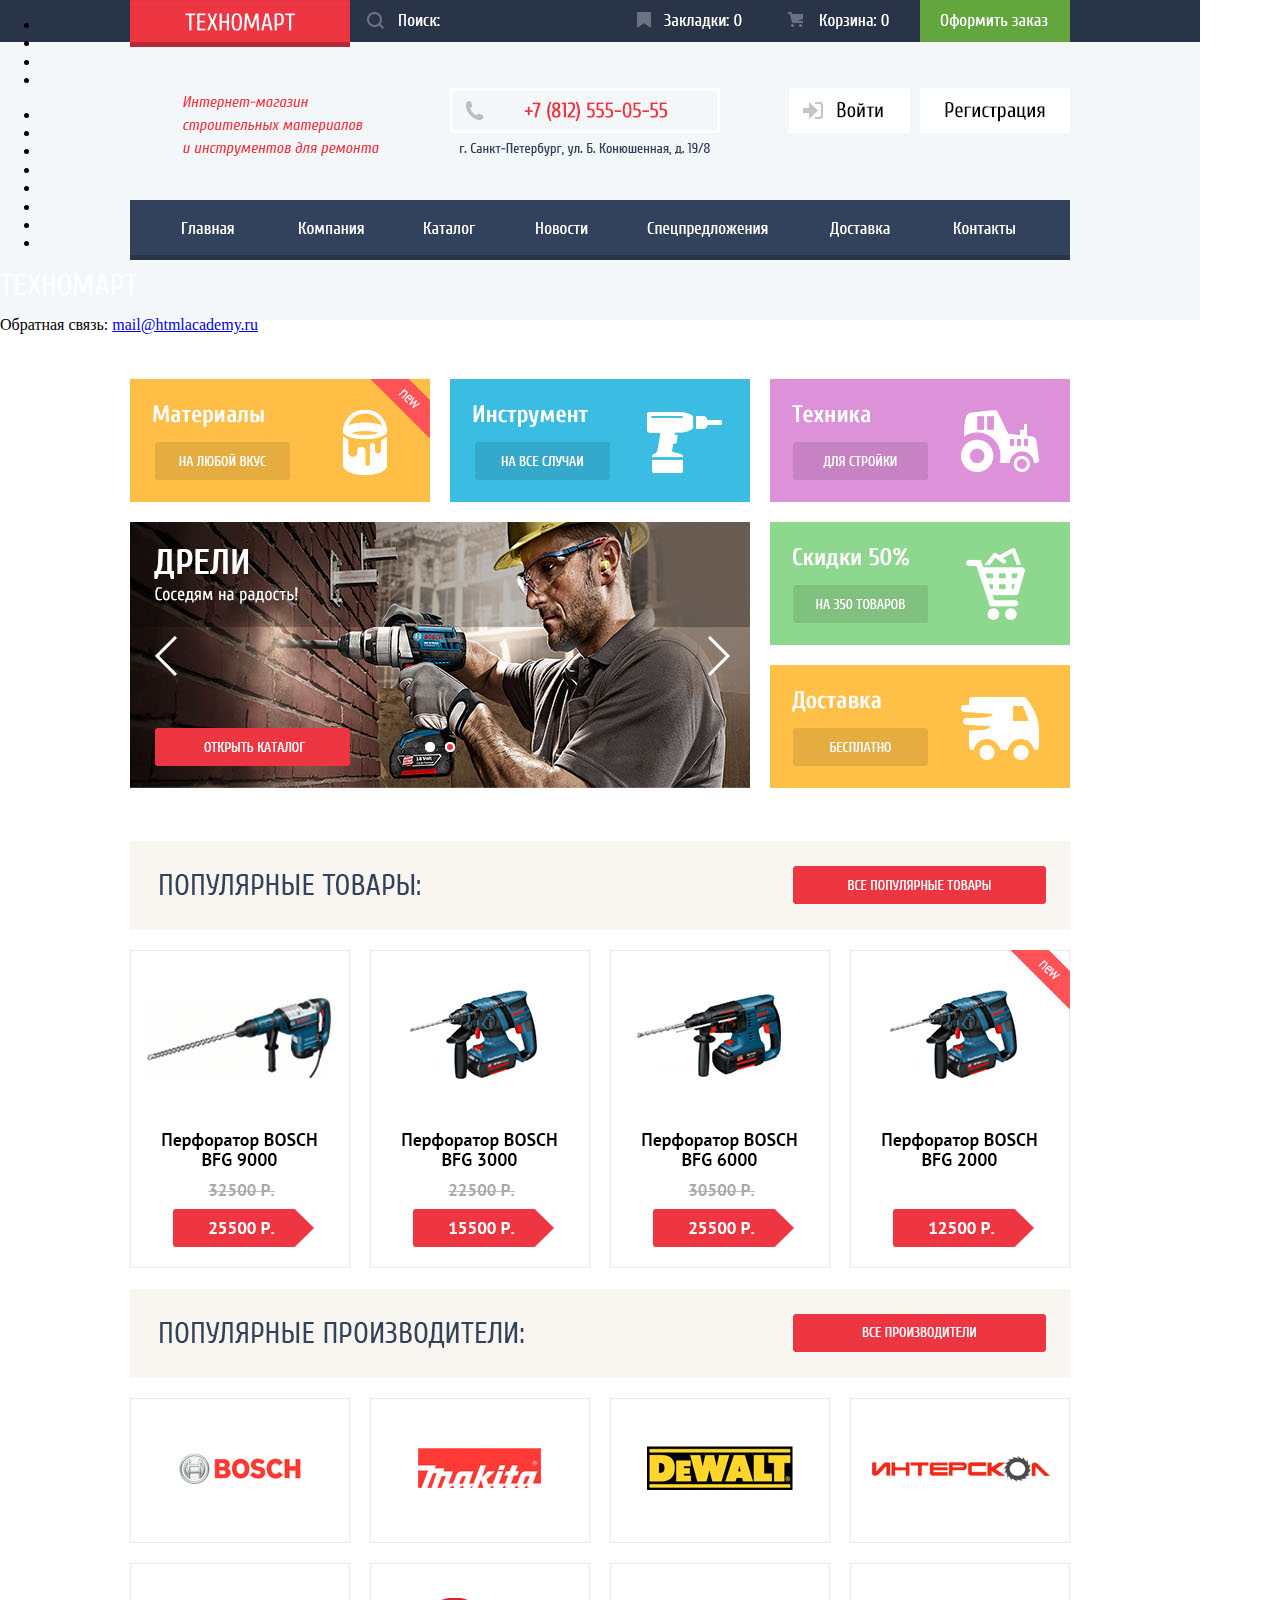
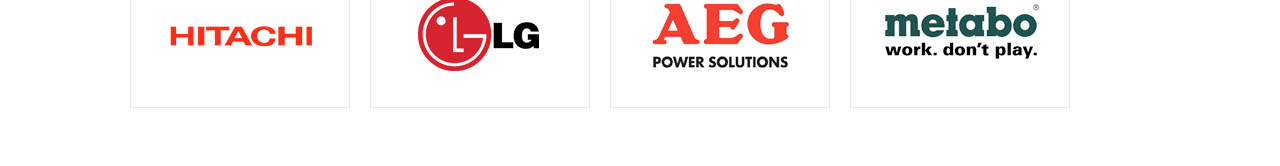
<file: index copy.html>
<!DOCTYPE html>
<html lang="ru">
<head>
  <title>Техномарт</title>
  <meta charset="utf-8">
  <link rel="stylesheet" href="css/normalize.css">
  <link rel="stylesheet" href="css/style1.css">
  <link href="https://fonts.googleapis.com/css?family=PT+Sans:400,400i,700&display=swap&subset=cyrillic" rel="stylesheet">
  <link href="https://fonts.googleapis.com/css?family=Cuprum:400,400i,700&display=swap&subset=cyrillic" rel="stylesheet">
</head>
<body>
  <header class="header">
    <ul class="user-navigation"></ul>
    <p class="header-description"></p>
    <div class="header-contacts"></div>
    <div class="personal-account"></div>
    <nav></nav>
  </header>
  <main>
    <section class="promo-block">
      <div class="materials promo new"></div>
      <div class="tools promo"></div>
      <div class="technics promo"></div>
      <div class="slider"></div>
      <div class="sale promo"></div>
      <div class="delivery promo"></div>
    </section>
    <section class="popular-items">
      <div class="index-titles"></div>
      <ul class="items-list">
        <li class="item"></li>
        <li class="item"></li>
        <li class="item"></li>
        <li  class="item new"></li>
      </ul>
    </section>
    <section class="popular-brands">
      <div class="index-titles"></div>
      <ul class="brands-list">
        <li class="brand"></li>
        <li class="brand"></li>
        <li class="brand"></li>
        <li class="brand"></li>
        <li class="brand"></li>
        <li class="brand"></li>
        <li class="brand"></li>
        <li class="brand"></li>
      </ul>
    </section>
    <section class="services">
      <h2 class="subtitle"></h2>
      <p></p>
      <dl class="services-list">
        <dt></dt>
        <dt></dt>
        <dt></dt>
        <dd></dd>
        <dd></dd>
        <dd></dd>
      </dl>
    </section>
    <section class="main-description"></section>
    <section class="main-contacts"></section>
  </main>
  <footer class="footer">
    <div class="footer-columns">
      <a href="index.html">
        <img class="logo" src="img/logo-technomart.svg" width="138px" height="23px" alt="Логотип магазина Техномарт">
      </a>
      <ul class="footer-site-navigation"></ul>
    </div>
    <div class="footer-columns">
      <p></p>
      <ul class="footer-catalog-navigation"> </ul>
    </div>
    <div class="footer-bottom">
      <p></p>
      <ul class="social"></ul>
      <p class="references">
        Обратная связь:
        <a href="#">mail@htmlacademy.ru</a>
      </p>
      <p class="references"></p>
    </div>
  </footer>
  <!--
    <section class="modal modal-map">
      <p>
        <img src="img/map-big.jpg" width="940" height="446.2" alt="Офис компании по адресу ул. Большая Конюшенная 19/8, Санкт-Петербург">
      </p>
      <button class="modal-close" type="button">
        Закрыть
      </button>
    </section>
    <section class="modal modal-feedback">
      <form class="form-feedback" action="https://echo.htmlacademy.ru" method="post">
        <p>
          <label for="feedbak-name">Ваше имя:</label>
          <input id="feedback-name" type="text" name="name" placeholder="Имя Фамилия">
        </p>
        <p>
          <label for="feedback-email">Ваш e-mail:</label>
          <input id="feedback-email" type="email" name="e-mail" placeholder="email@example.com">
        </p>
        <p>
          <label for="feedback-comment-field">Текст письма:</label>
          <textarea name="comment" id="feedback-comment-field" rows="10" placeholder="В свободной форме"></textarea>
        </p>
      </form>
      <button class="button-red" type="submit">Отправить</button>
      <button class="modal-close" type="button">
        Закрыть
      </button>
    </section>
  -->
</body>
</html>
</file>
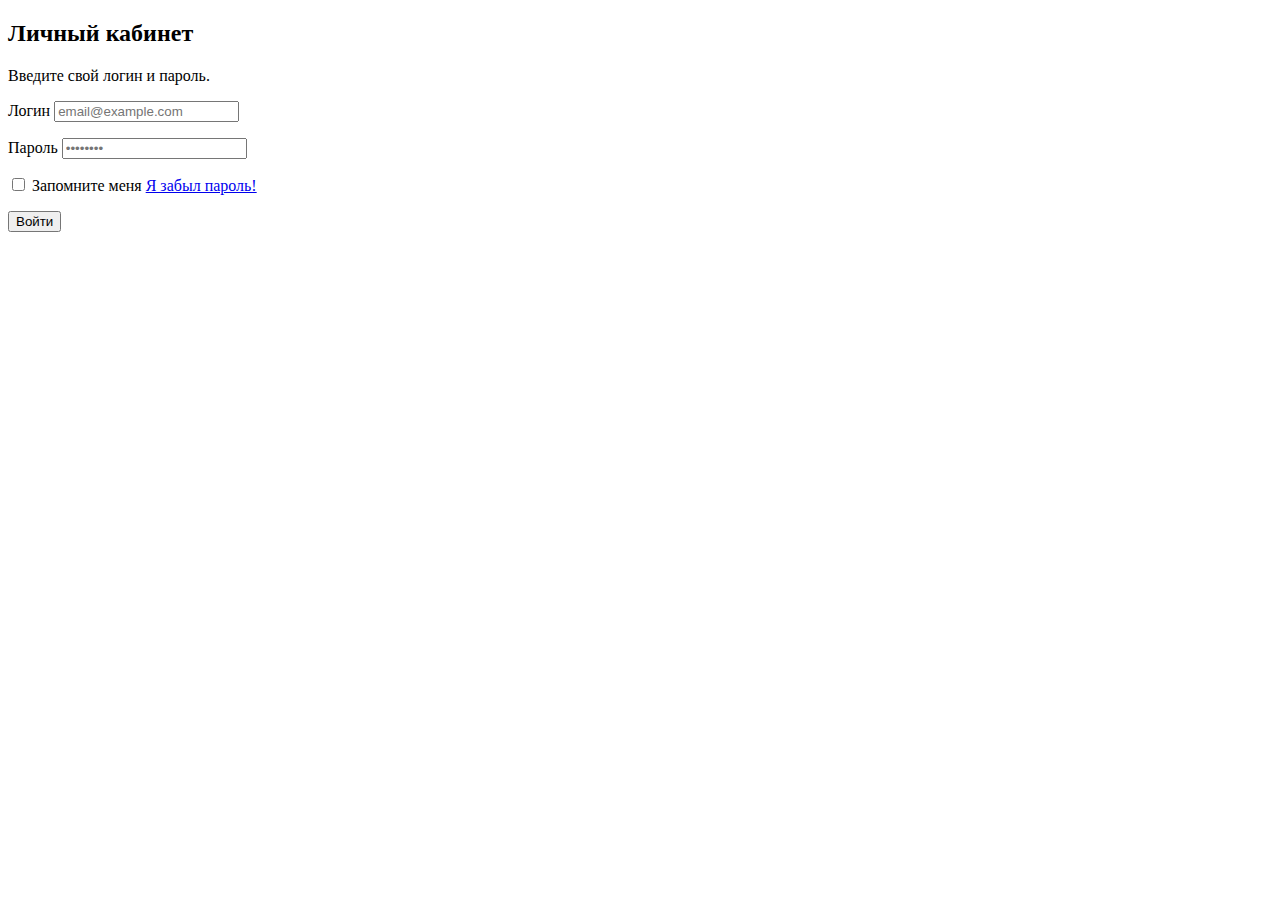
<file: login.html>
<!DOCTYPE html>
<html lang="ru">
<head>
  <meta charset="utf-8">
  <title>Техномарт</title>
</head>
  <body>
    <main>
      <section>
        <h2>Личный кабинет</h2>
        <p>Введите свой логин и пароль.</p>
        <form action="https://echo.htmlacademy.ru" method="post">
          <p>
            <label for="user-login">Логин</label>
            <input id="user-login" type="email" name="login" placeholder="email@example.com">
          </p>
          <p>
            <label for="user-password">Пароль</label>
            <input id="user-password" type="password" name="password" placeholder="••••••••">
          </p>
          <p>
            <label>
              <input type="checkbox" name="remember">
              Запомните меня
            </label>
            <a href="#">Я забыл пароль!</a>
          </p>
          <button type="submit">
            Войти
          </button>
        </form>
      </section>
    </main>
  </body>
</html>
</file>
<file: css/style.css>
html,
body {
  font-family: "PT Sans", Arial, sans-serif;
  font-size: 13px;
  line-height: 1.85;
  color: black;
  background-color: white;
}
a {
  text-decoration: none;
}

.button-red {
  color: #ffffff;
  font-family: "Cuprum", Arial, sans-serif;
  font-size: 14px;
  text-align: center;
  text-transform: uppercase;
  border: none;
  border-radius: 3px;
  background-color: #ee3643;
}

.button-red:hover {
  background-color: #ca2c37;
}

.button-red:active {
  background-color: #ba2732;
}

.button-buy {
  font-family: "Cuprum", Arial, sans-serif;
  font-size: 14px;
  text-align: center;
  text-transform: uppercase;
  border: none;
  border-radius: 3px;
  background-color: #63a63e;
  box-shadow: inset 0px -3px 0 0 #367315;
}

.button-save {
  font-family: "Cuprum", Arial, sans-serif;
  font-size: 14px;
  text-align: center;
  text-transform: uppercase;
  border: solid 3px #63a63e;
  border-radius: 3px;
}

.item-options .button-buy {
  color: white;
}

.item-options .button-save {
  color: #32425c;
}

.visually-hidden {
  position: absolute;
  clip: rect(0 0 0 0);
  width: 1px;
  height: 1px;
  margin: -1px;
}

.header {
  background-color: #f4f7f9;
}

.site-navigation,
.user-navigation,
.pagination,
.items-list,
.brands-list,
.delivery-companies,
.footer-site-navigation,
.footer-catalog-navigation,
.social,
.breadcrumb,
.filter-brands-list,
.filter-power-list {
  list-style: none;
}

.user-navigation {
  background-color: #293449;
  font-family: "Cuprum", Arial, sans-serif;
  font-size: 17px;
}

.site-navigation a,
.user-navigation a {
  color: #ffffff;
}

.user-navigation a:hover {
  background-color: #212a3a;
}

.user-navigation a:active {
  background-color: #161d29;
  color:rgba(255, 255, 255, 0.6);
}

input.search:focus,
input.search:active {
outline: none;
background-color: white;
color: black;
}

.logo {
  background-color: #ee3643;
  /*width: 220px;
  height: 47px;
  box-shadow: inset 0px -5px 0 0 rgba(0, 0, 0, 0.24);*/
}

.logo:hover {
  background-color: #ca2c37;
}

.logo:active {
  background-color: #ba2732;
}

.search {
  background-color: #293449;
  border: none;
}

.search::placeholder {
  color: #fff;
}

.cart-full {
  width: 150px;
  text-align: center;
  background-color: #ee3643;
}

.user-nav-item .order{
  width: 150px;
  text-align: center;
  background-color: #63a63e;
}

.user-nav-item .order:hover {
  background-color: #5fbb2d;
}

.user-nav-item .order:active {
  background-color: #5fbb2d;
}

.header-description {
  font-family: "Cuprum", Arial, sans-serif;
  font-size: 16px;
  font-style: italic;
  line-height: 1.44;
  color: #ee3643;
}

.header-contacts a {
  font-family: "Cuprum", Arial, sans-serif;
  font-size: 21px;
  color: #e9292a;
}

.header-contacts p {
  font-family: "Cuprum", Arial, sans-serif;
  font-size: 14px;
  color: #32425c;
}

.personal-account a {
  font-family: "Cuprum", Arial, sans-serif;
  font-size: 21px;
  color: #000000;
  background-color: #fff;
}
.personal-account a:hover {
  color: #ee3643;
}

.personal-account a:active {
  color: rgba(0, 0, 0, 0.3);
}

.personal-account .logged-in:hover {
  color: #000000;
}

.personal-account .logged-in:active {
  color: rgba(0, 0, 0, 0.3);
}

.personal-links a {
  font-family: "Cuprum", Arial, sans-serif;
  font-size: 16px;
  text-decoration: underline;
  color: #32425c;
}

.personal-links a:hover {
  color: #ee3643;
}

.personal-links a:active {
  color: rgba(0, 0, 0, 0.3);
}

.site-navigation {
  font-family: "Cuprum", Arial, sans-serif;
  font-size: 17px;
  background-color: #293449;
}

.nav-item:hover {
  background-color: #212a3a;
}

.nav-item:active {
  background-color: #1d2739;
  color: rgba(255, 255, 255, 0.5);
}

.nav-item {

}

.promo-block {
  font-family: "Cuprum", Arial, sans-serif;
  color: #ffffff;
}

.promo {
  width: 300px;
}

.promo-text {
  font-size: 24px;
  font-weight: bold;
}

.button-promo {
  width: 115px;
  color: #ffffff;
  font-family: "Cuprum", Arial, sans-serif;
  font-size: 14px;
  text-align: center;
  text-transform: uppercase;
  border-radius: 3px;
  background-color: rgba(0, 0, 0, .1);
}

.button-promo:hover {
  background-color: rgba(0, 0, 0, .2);
}

.button-promo.active {
  background-color: rgba(0, 0, 0, .3);
}

.materials {
  background-color: #ffbf47;
}

.tools {
  background-color: #3bbce3;
}

.technics {
  background-color: #dc91d8;
}

.sale {
  background-color: #8ed78f;
}

.delivery {
  background-color: #ffc047;
}

.slider {
  width: 620px;
  background-color: #32425c;
  background-image: url("../img/slider2.jpg");
}

.slider-title {
  font-size: 36px;
  text-transform: uppercase;
  font-weight: bold;
}

.slider-text {
  font-size: 18px;
}

.slider .button {
  width: 175px;
}

.index-titles {
  background-color: #f9f5f0;
}

.subtitle {
  font-family: "Cuprum", Arial, sans-serif;
  font-size: 30px;
  text-transform: uppercase;
  color: #32425c;
}

.services .subtitle,
.main-description .subtitle,
.main-contacts .subtitle {
  color: #000000;
}

.item {
  width: 220px;
  border: solid 1px #eaeaea;
  background-color: #ffffff;
}

.item-name {
  color: #000000;
  font-size: 18px;
  font-weight: bold;
  line-height: 1.11;
  text-align: center;
}

.old-price {
  font-size: 17px;
  font-weight: bold;
  text-align: center;
  color: #a9a9a9;
}

.price {
  font-size: 17px;
  font-weight: bold;
  text-align: center;
  color: #ffffff;
  background-color: #ee3643;
  position: relative;
}

.price::after {
  content: "";
  width: 0px;
  height: 0px;
  display: inline-block;
  position: absolute;
  border: 9px solid #ee3643;
  border-right-width: 0;
  border-left-color: #ee3643;
  border-top-color: transparent;
  border-bottom-color: transparent;
}

.brands-list {
  display: flex;
}

.brand {
  width: 220px;
  border: solid 1px #eaeaea;
  display: flex;
  justify-content: center;
  flex-direction: column;
}

.brand a {
  text-align: center;
}

.brand:hover {
  box-shadow: 0px 10px 25px 0 rgba(41, 52, 73, 0.5);
}

.brand:active {
  box-shadow: 0px 4px 10px 0 rgba(41, 52, 73, 0.5);
  opacity: 0.3;
}

.services {
  background-color: #f4f7f9;
}

.services-list dt {
  font-family: "Cuprum", Arial, sans-serif;
  font-size: 21px;
  font-weight: bold;
  color: #fff;
  box-shadow:
  0px 1px 0 0 #293449,
  inset 0px 1px 0 0 #405069;
  background-color: #32425c;
}

.service-name {
  font-family: "Cuprum", Arial, sans-serif;
  font-size: 36px;
  text-transform: uppercase;
  color: #32425c;
}

.delivery-companies li{
  font-family: "Cuprum", Arial, sans-serif;
  font-size: 18px;
  position: relative;
}

.delivery-companies li:before {
  content: "";
  position: absolute;
  left: -21px;
  top: 30px;
  width: 25px;
  height: 2px;
  background-color: #ee3643;
}

.footer-columns {
  background-color: #32425c;
}
.footer-columns .logo {
}

.footer-site-navigation a,
.footer-catalog-navigation a {
  font-family: "Cuprum", Arial, sans-serif;
  font-size: 18px;
}

.footer-site-navigation a {
  color: #f1f5f7
}

.footer-catalog-navigation a {
  color: #ffd180;
}

.footer-site-navigation a:hover,
.footer-catalog-navigation a:hover {
  text-decoration: underline;
}

.footer-site-navigation a:active {
  color: rgba(241, 245, 247, 0.5);
}

.footer-catalog-navigation a:active {
  color: rgba(255, 209, 128, 0.5);
}

.footer-columns p{
  font-family: "Cuprum", Arial, sans-serif;
  font-size: 18px;
  line-height: 1.33;
  color: #f3f7f9;
}

.footer-bottom {
  background-color: #293449;
}

.footer-bottom p {
  font-family: "Cuprum", Arial, sans-serif;
  font-size: 16px;
  line-height: 1.13;
  color: #fff;
}

.references a {
  color: #ffd180;
}

.references a:hover {
  text-decoration: underline;
}

.references a:active {
  color: #ee3643;
}

.modal {
  box-shadow: 0px 20px 40px 0 rgba(0, 0, 0, 0.75);
  background-color: #fff;
  position: fixed;
  left: 50%;
  top: 50%;
  transform: translate(-50%, -50%);
  transition: .5s;
}
.modal-map {
  width: 940px;
  min-height: 446.2px;
  object-fit: contain;
}

.modal-feedback {
  width: 620px;
  min-height: 430px;
}

.form-feedback label {
  font-family: "Cuprum", Arial, sans-serif;
  font-size: 18px;
  line-height: 1;
}

.form-feedback input,
.form-feedback textarea {
  border: solid 2px #dee3e4;
  font-family: inherit;
  line-height: 1.38;
}

.form-feedback input::placeholder,
.form-feedback textarea::placeholder {
  font-family: "PT Sans", Arial, sans-serif;
  font-size: 13px;
  color: #a9a9a9;
}

.form-feedback input:hover,
.form-feedback textarea:hover{
  border-color: #b5b5b5;
}

.form-feedback input:focus,
.form-feedback textarea:focus {
  outline: none;
  border-color: #ee3643;
}

.form-feedback input[type="text"],
.form-feedback input[type="email"] {
  width: 220px;
  min-height: 36px;
}

.form-feedback textarea {
  width: 456px;
  min-height: 110px;
}

.breadcrumb a,
.filter-headline,
.sorting a,
.sorting h2,
.pagination a {
  font-size: 13px;
  font-weight: normal;
  text-transform: uppercase;
  color: #000000;
}

.sorting a {
color: rgba(0, 0, 0, 0.18);
text-decoration: underline dotted red;
}

.sorting a:hover {
  color: #000000;
  text-decoration: underline red;
}

.sorting .active {
  color: red;
  text-decoration: none;
}

.filter-form legend {
  font-size: 17px;
  font-weight: bold;
  text-transform: uppercase;
}

.filter-form label {
  font-size: 15px;
  text-transform: uppercase;
}

/* ----- Сеточные стили ----- */

html,
body {
  min-width: 1200px;
  min-height: 3151px;
}

.header {
  width: 1200px;
  min-height: 320px;
}

.user-navigation {
  min-width: 1200px;
  min-height: 42px;
  margin-bottom: 46px;
  display: flex;
  padding-right: 130px;
  padding-left: 130px;
}

.container-index {
  width: 1200px;
  min-height: 2530px;
}

.footer {
  width: 1200px;
  min-height: 300px;
}
</file>
<file: css/style1.css>
/* ----- Сеточные стили ----- */

html,
body {
  min-width: 1122px;
  min-height: 1750px;
}

body {
  /* Временно для сетки */
  background-image: url('../img/technomart-index.jpg');
  background-size: 1200px auto;
  background-repeat: no-repeat;
}
</file>
